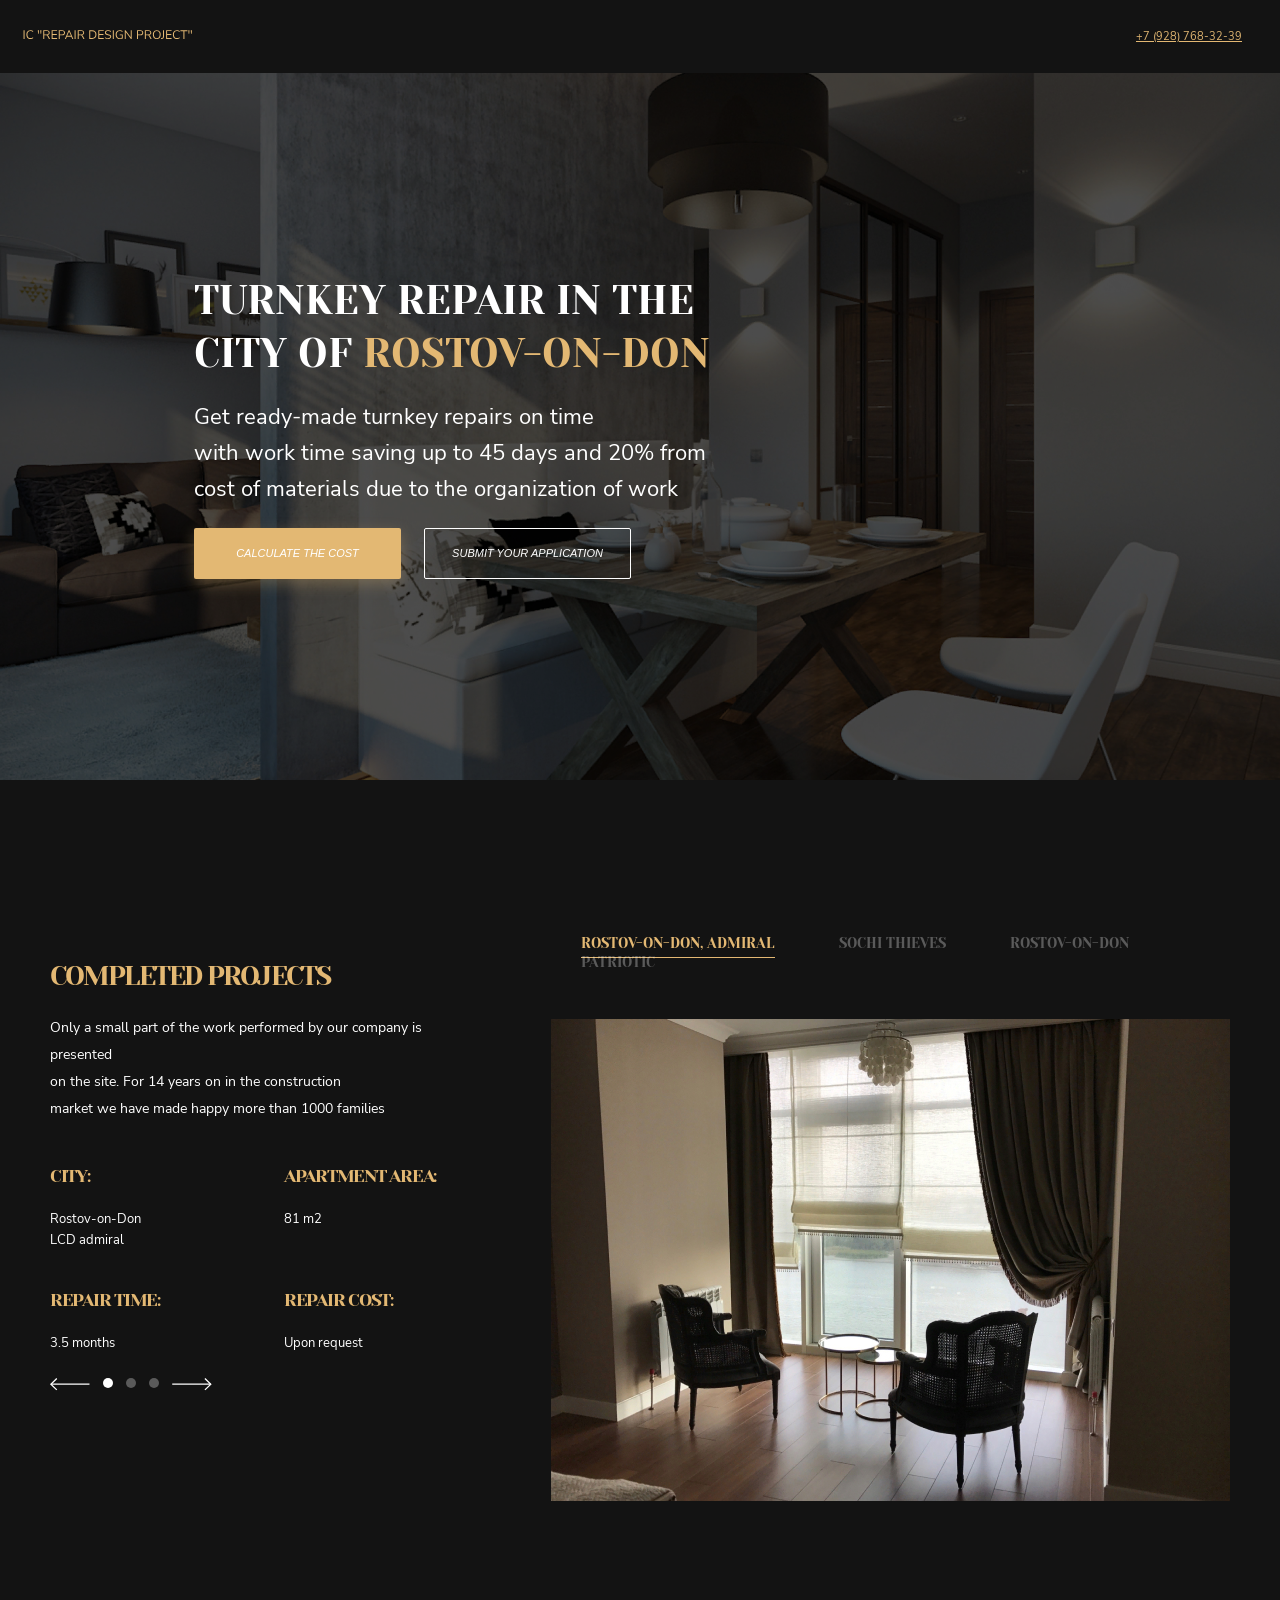
<file: index.html>
<!DOCTYPE html>
<html lang="en">
<head>
    <meta charset="UTF-8">
    <meta http-equiv="X-UA-Compatible" content="IE=edge">
    <meta name="viewport" content="width=device-width, initial-scale=1.0">
    <link href="css/style.css" rel="stylesheet">
    <title>Document</title>
</head>
<body>
    <header class="header">
        <div class="header__top container">
            <!-- Логотип как правило делается ссылкой (tag a) -->
            <a href='#' class="header__logo">
                <img src="images/logo.svg" alt="Logo" height="10px" width="179px">
            </a>
            <div class="header__nav">
                <nav class="nav">
                    <ul class="nav__list">
                            <li class="nav__item"><a href="/contacts" class="nav__link nav__link_orange" target="_blank">home</a></li>
                            <li class="nav__item"><a href="/contacts" class="nav__link" target="_blank">projects</a></li>
                            <li class="nav__item"><a href="/contacts" class="nav__link" target="_blank">measurement</a></li>
                            <li class="nav__item"><a href="/contacts" class="nav__link" target="_blank">team</a></li>
                            <li class="nav__item"><a href="/contacts" class="nav__link" target="_blank">reviews</a></li>
                            <li class="nav__item"><a href="/contacts" class="nav__link" target="_blank">contacts</a></li>
                    </ul>
                </nav>
            </div>
            <div class="header__callback">
                <a href="tel: +79287683239" class="header__cell">+7 (928) 768-32-39</a>
                <button class="header__button">Request a call</button>
            </div>
        </div>
    </header>
    <main>
        <section class="hero">
            <div class="hero__container container"> 
                    <h1 class="general-heading hero__title">Turnkey Repair in the <br>city of <span class="general-heading hero__title hero__title_orange">Rostov-on-Don</h1>
                    <h2 class="hero__text">Get ready-made turnkey repairs on time<br>
                        with work time saving up to 45 days and 20% from<br>
                        cost of materials due to the organization of work</h2>
                    <div class="hero__cost">
                        <button class="hero__button hero__button_orange">calculate the cost</button>
                        <button class="hero__button">submit your application</button>   
                    </div>
                    
            </div>
        </section>
        <section class="projects">
            <div class="projects__container container">
                <div class="projects__description">
                    <div class="projects__begining">
                        <h2 class="general-heading projects__title">Completed projects</h2>
                        <p class="projects__text">Only a small part of the work performed by our company is presented<br>
                            on the site. For 14 years on in the construction<br> 
                            market we have made happy more than 1000 families</p>
                    </div>
                    <div class="about">
                        <div class="about-example">
                            <h3 class="general-heading projects__title projects__name">City:</h3>
                            <p class="projects__text projects__text_small">Rostov-on-Don<br>LCD admiral</p>
                        </div>
                        <div class="about-example">
                            <h3 class="general-heading projects__title projects__name">apartment area:</h3>
                            <p class="projects__text projects__text_small">81 m2</p>
                        </div>
                        <div class="about-example">
                            <h3 class="general-heading projects__title projects__name">Repair time:</h3>
                            <p class="projects__text projects__text_small">3.5 months</p>
                        </div>
                        <div class="about-example">
                            <h3 class="general-heading projects__title projects__name">Repair Cost:</h3>
                            <p class="projects__text projects__text_small">Upon request</p>
                        </div>
                    </div>
                    <div class="arrows">
                        <img src="images/arrow_type_1.svg" alt="Left arrow" width="40px">
                        <div class="dot dot_white"></div>
                        <div class="dot"></div>
                        <div class="dot"></div>
                        <img src="images/arrow_type_2.svg" alt="Right arrow" width="40px">
                    </div>
                </div>
                <div class="projects__picture">
                    <div class="projects__slider">
                        <ul class="projects__list">
                            <li class="projects__item">
                                <a class="general-heading projects__link projects__link_orange">Rostov-on-Don, Admiral</a>
                            </li>
                            <li class="projects__item">
                                <a class="general-heading projects__link">Sochi Thieves</a>
                            </li>
                            <li class="projects__item">
                                <a class="general-heading projects__link">Rostov-on-Don Patriotic</a>
                            </li>
                        </ul>
                    </div>
                    <img src="images/completed_project_pic.jpg" alt="Completed project picture">
                </div>
            </div>
        </section>

    </main>
    
</body>
</html>
</file>
<file: css/style.css>
@font-face {
    font-family: "Nunito Sans";
    src: url('../fonts/NunitoSans-Regular.ttf');
    font-weight: normal;
    font-style: normal;
}

@font-face {
    font-family: "Yeseva One";
    src: url('../fonts/YesevaOne-Regular.ttf');
    font-weight: normal;
    font-style: normal;
}

* {
    margin: 0px;
    padding: 0px;
    font-size: 11px;
    box-sizing: border-box;
}

body {
    font-family: 'Nunito Sans', sans-serif;
}

.container {
    max-width: 1440px;
    margin: 0px auto;
}

.header {
    background-color: #131313;
}

.header__top {
    display: flex;
    justify-content: space-between;
    flex-direction: row;
    align-items: center;
    flex-basis: content;
    height: 73px;
    padding: 24px 90px 22px 92px;
}

.header__logo {}

@media (max-width: 1300px) {
    .header__top {
        padding: 18px;
    }
    .header__nav {
        display: none;
    }
}

/*@media (min-width: 1024px) {

    .header__top {
       padding: 24px 90px 22px 92px;
    }
}

@media (min-width: 1290px) {
    .header__nav {
        display: flex;
    }
}*/

.nav {
    width: auto;
}

.nav__list {
    list-style: none;
    text-align: center;
}

.nav__item {
    margin: 23px;
    display: inline;
}

.nav__link {
    text-transform: uppercase;
    color: #FFFFFF;
    text-decoration: none;
}

.nav__link_orange {
    color: #E3B873;
}

.nav__item:nth-of-type(1) {
    margin-left: 0px;
}

.nav__item:nth-last-of-type(1) {
    margin-right: 0px;
}

.header__callback {
    display: flex;
    justify-content: end;
    flex-direction: row;
    align-items: center;
}

.header__cell {
    color: #E3B873; 
    text-align: right;
    text-decoration: underline;
    margin: 0px 20px;
}

.header__button {
    display: none;
    background-color: #E3B873;
    font-style: italic;
    text-transform: uppercase;
    padding: 13px 33px;
    margin: 0px 25px;
    border-style: none;
    border-radius: 2px;
    color: #FFFFFF;
    box-shadow: 0px 5px 15px rgba(227, 184, 115, 0.2);
}

/* @media (min-width: 768px) {
    .header__button {
        display: block;
    }
} */

.hero {
    position: relative;
    background: url('../images/hero_rectangle.jpg') center no-repeat;
    background-size: cover;
}

.hero__container {
    display: flex;
    flex-direction: column;
    justify-content: center;
    align-items: flex-start;
    height: 707px;
    padding: 194px;
    z-index: 1;
}

.hero::after {
    content: '';
    position: absolute;
    top: 0;
    left: 0;
    width: 100%;
    height: 100%;
    background: rgba(0,0,0,.7);
    z-index: 0;
}

.general-heading {
    text-transform: uppercase;
    font-family: 'Yeseva One';
    font-weight: normal;
    font-size: 40px;
    line-height: 53px;
    color: #FFFFFF;
}

.hero__title {
    margin: 0px 0px 10px;
    z-index: 2;
}

.hero__title_orange{
    color: #E3B873;
}

.hero__text {
    font-size: 22px;
    color: #FFFFFF;
    margin: 9px 0px 21px;
    font-weight: 400;
    line-height: 36px;
    z-index: 2;
}

.hero-cost {
    margin: 20px 0px;
    display: flex;
    flex-direction: row;
    align-items: flex-start;
    z-index: 3;
}

.hero__button {
    position: relative;
    border: 1px solid #FFFFFF;
    background: none;
    border-radius: 2px;
    height: 51px;
    width: 207px;
    margin: 0px 20px 0px 0px;
    color: #FFFFFF;
    text-transform: uppercase;
    /* font-family: 'Nunito Sans', sans-serif; */
    font-style: italic;
    font-weight: 400;
    font-size: 11px;
    line-height: 15px;
    text-align: center;
    z-index: 3;
}

.hero__button_orange {
    background: #E3B873;
    box-shadow: 0px 5px 15px rgba(227, 184, 115, 0.3);
    border: 0px solid #E3B873;
    z-index: 3;
}

.projects {
    background: #131313;
    position: relative;
    background-size: cover;
}

.projects__container {
    display: flex;
    flex-direction: row;
    padding: 107px 50px 416px;
}

.projects__description {
    display: flex;
    flex-direction: column;
    justify-content: flex-start;
    padding: 70px 0px 0px;
}

.projects__title {
    font-style: normal;
    font-weight: 400;
    font-size: 27px;
    line-height: 37px;
    letter-spacing: -0.07em;
    color: #E3B873;
    margin: 0px 0px 20px 0px;
}

.projects__text {
    /* font-family: 'Nunito Sans'; */
    font-style: normal;
    font-weight: 400;
    font-size: 14px;
    line-height: 27px;
    color: #FFFFFF;
}

.about {
    display: grid;
    grid-template-columns: 200px 200px;
    grid-template-rows: repeat(2, 90px);
    grid-gap: 34px;
    margin: 42px 0px 0px;
}

.projects__name {
    font-size: 18px;
    line-height: 25px;
}

.projects__text_small {
    font-size: 13px;
    line-height: 21px;
    margin: 0px 0px 9px 0px;
}

.projects__slider {
    margin: 47px;
}

.projects__list {
    list-style: none;
    text-align: left;
}

.projects__item {
    display: inline;
    padding: 0px 0px 6px;
    margin: 0px 61px 0px 0px; 
}

.projects__picture {
    display: flex;
    flex-direction: column;
    align-items: flex-end;
    margin: 0px 0px 0px 50px;
}

.projects__link {
    font-style: normal;
    font-weight: 400;
    font-size: 14px;
    line-height: 19px;
    color: rgba(255, 255, 255, 0.3);
    padding: 0px 0px 6px;
}

.projects__link_orange {
    color: #E3B873;
    border-bottom: solid 1px;
    border-color: #E3B873;
}

.projects__item:nth-last-of-type(1) {
    margin: 0px; 
}

.arrows {
    display: flex;
    flex-direction: row;
    justify-content: space-between;
    width: 162px;
}

.dot {
    height: 10px;
    width: 10px;
    background: rgba(255, 255, 255, 0.3);
    border-radius: 50%;
}

.dot_white {
    background: white;
}
</file>
